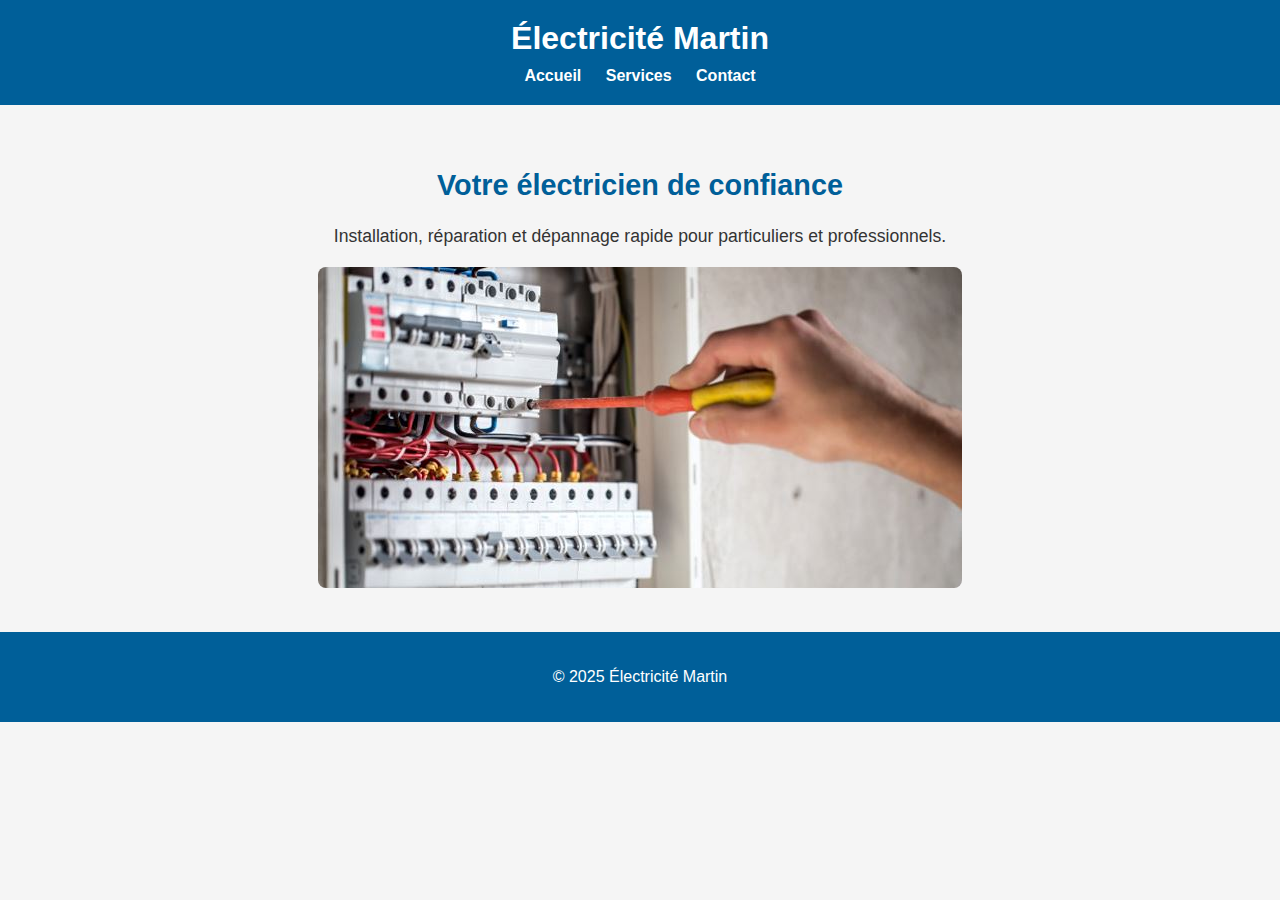
<file: index.html>
<!DOCTYPE html>
<html lang="fr">
<head>
    <meta charset="UTF-8">
    <meta name="viewport" content="width=device-width, initial-scale=1.0">
    <title>Électricité Martin</title>
    <link rel="stylesheet" href="css/style.css">
</head>
<body>
<header>
    <h1>Électricité Martin</h1>
    <nav>
        <a href="index.html">Accueil</a>
        <a href="services.html">Services</a>
        <a href="contact.html">Contact</a>
    </nav>
</header>

<main>
    <section class="hero">
        <h2>Votre électricien de confiance</h2>
        <p>Installation, réparation et dépannage rapide pour particuliers et professionnels.</p>
        <img src="images/installation.jpg" alt="Installation électrique">
    </section>
</main>

<footer>
    <p>&copy; 2025 Électricité Martin</p>
</footer>
</body>
</html>
</file>
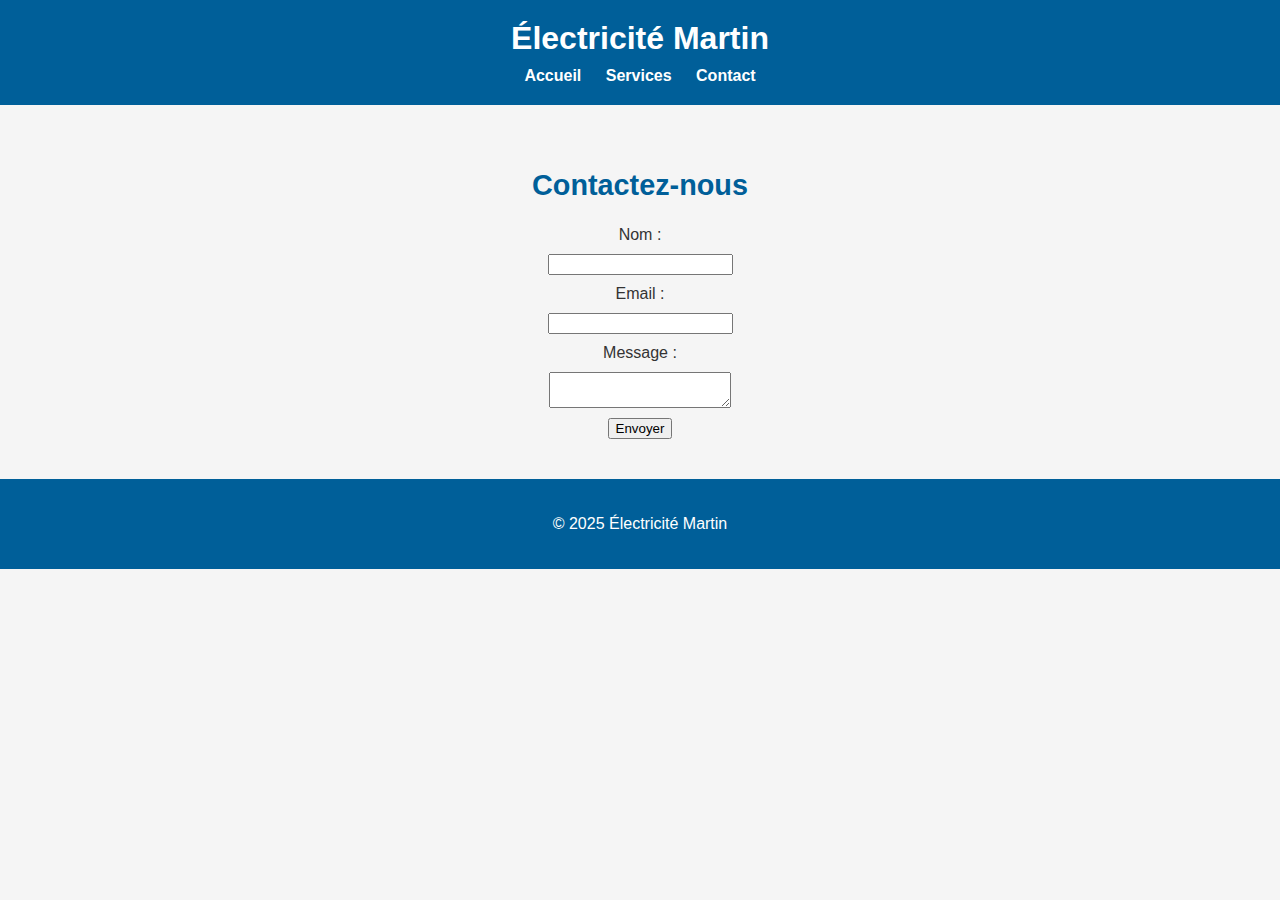
<file: contact.html>
<!DOCTYPE html>
<html lang="fr">
<head>
    <meta charset="UTF-8">
    <meta name="viewport" content="width=device-width, initial-scale=1.0">
    <title>Contact - Électricité Martin</title>
    <link rel="stylesheet" href="css/style.css">
</head>
<body>
    <header>
        <h1>Électricité Martin</h1>
        <nav>
            <a href="index.html">Accueil</a>
            <a href="services.html">Services</a>
            <a href="contact.html">Contact</a>
        </nav>
    </header>

    <main>
        <section class="contact">
            <h2>Contactez-nous</h2>
            <form action="#" method="post">
                <label for="name">Nom :</label>
                <input type="text" id="name" name="name" required>

                <label for="email">Email :</label>
                <input type="email" id="email" name="email" required>

                <label for="message">Message :</label>
                <textarea id="message" name="message" required></textarea>

                <button type="submit">Envoyer</button>
            </form>
        </section>
    </main>

    <footer>
        <p>&copy; 2025 Électricité Martin</p>
    </footer>
</body>
</html>
</file>
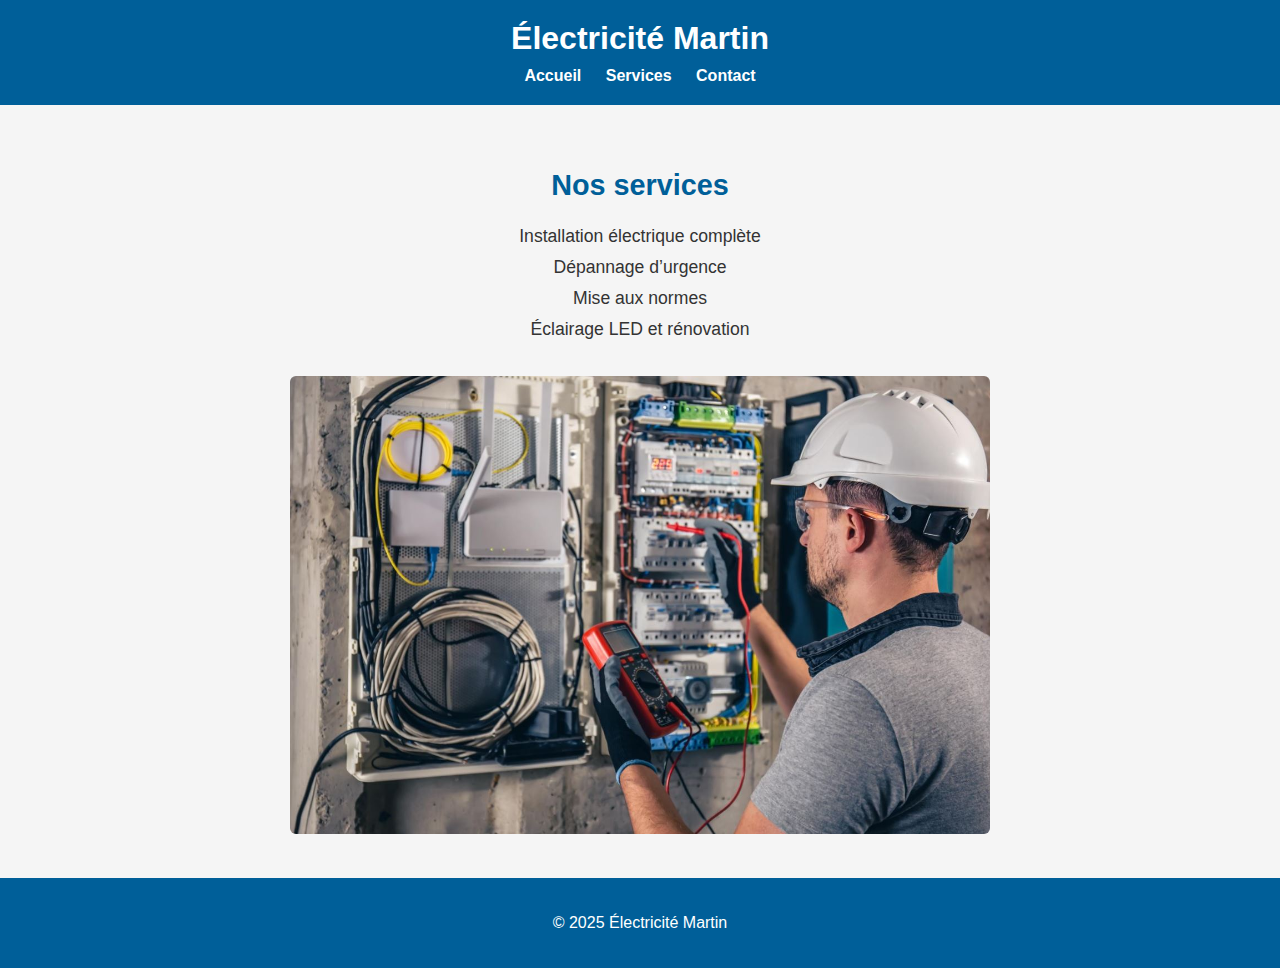
<file: services.html>
<!DOCTYPE html>
<html lang="fr">
<head>
    <meta charset="UTF-8">
    <meta name="viewport" content="width=device-width, initial-scale=1.0">
    <title>Services - Électricité Martin</title>
    <link rel="stylesheet" href="css/style.css">
</head>
<body>
    <header>
        <h1>Électricité Martin</h1>
        <nav>
            <a href="index.html">Accueil</a>
            <a href="services.html">Services</a>
            <a href="contact.html">Contact</a>
        </nav>
    </header>

    <main>
        <section class="services">
            <h2>Nos services</h2>
            <ul>
                <li>Installation électrique complète</li>
                <li>Dépannage d’urgence</li>
                <li>Mise aux normes</li>
                <li>Éclairage LED et rénovation</li>
            </ul>
            <img src="images/depannage.jpg" alt="Dépannage électrique">
        </section>
    </main>

    <footer>
        <p>&copy; 2025 Électricité Martin</p>
    </footer>
</body>
</html>
</file>
<file: css/style.css>
/* ---------- Style général ---------- */
body {
    font-family: Arial, sans-serif;
    background-color: #f5f5f5;
    color: #333;
    margin: 0;
    padding: 0;
}

/* ---------- En-tête ---------- */
header {
    background-color: #005f99;
    padding: 20px;
    text-align: center;
    color: white;
}

header h1 {
    margin: 0;
    font-size: 2em;
}

nav {
    margin-top: 10px;
}

nav a {
    color: white;
    margin: 0 10px;
    text-decoration: none;
    font-weight: bold;
}

nav a:hover {
    text-decoration: underline;
}

/* ---------- Section principale (accueil) ---------- */
.hero {
    text-align: center;
    padding: 40px 20px;
}

.hero h2 {
    color: #005f99;
    font-size: 1.8em;
}

.hero p {
    font-size: 1.1em;
    margin-bottom: 20px;
}

.hero img {
    max-width: 100%;
    height: auto;
    border-radius: 8px;
}

/* ---------- Section Services ---------- */
.services {
    text-align: center;
    padding: 40px 20px;
    max-width: 700px;
    margin: 0 auto;
}

.services h2 {
    color: #005f99;
    font-size: 1.8em;
}

.services ul {
    list-style: none;
    padding: 0;
    margin-top: 20px;
}

.services li {
    margin: 10px 0;
    font-size: 1.1em;
}

.services img {
    margin-top: 20px;
    max-width: 100%;
    border-radius: 6px;
}

/* ---------- Section Contact ---------- */
.contact {
    text-align: center;
    padding: 40px 20px;
    max-width: 700px;
    margin: 0 auto;
}

.contact h2 {
    color: #005f99;
    font-size: 1.8em;
}

.contact form {
    display: flex;
    flex-direction: column;
    align-items: center;
    gap: 10px;
    margin-top: 20px;
}

footer {
    background-color: #005f99;
    color: white;
    padding: 20px;
    text-align: center;
}
</file>
